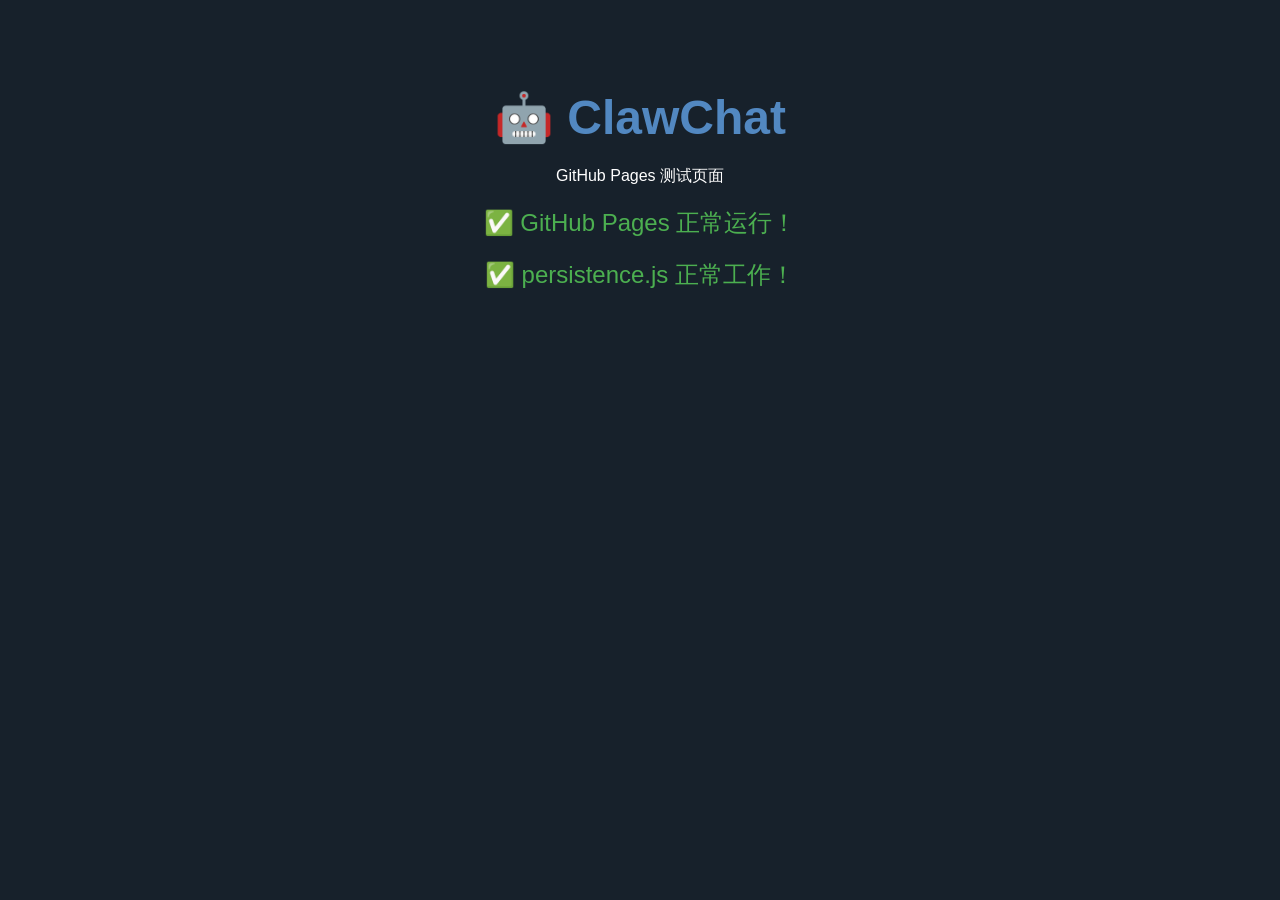
<file: test-pages.html>
<!DOCTYPE html>
<html lang="zh-CN">
<head>
  <meta charset="UTF-8">
  <meta name="viewport" content="width=device-width, initial-scale=1.0">
  <title>ClawChat - Test</title>
  <style>
    body { background: #17212b; color: white; font-family: sans-serif; text-align: center; padding: 50px; }
    h1 { color: #5288c1; font-size: 48px; margin-bottom: 20px; }
    .test-pass { color: #4caf50; font-size: 24px; margin-top: 20px; }
    .test-fail { color: #f44336; font-size: 24px; margin-top: 20px; }
  </style>
</head>
<body>
  <h1>🤖 ClawChat</h1>
  <p>GitHub Pages 测试页面</p>
  <div id="result"></div>
  
  <script>
    const result = document.getElementById('result');
    
    // 测试 persistence.js
    try {
      window.pstorage = {
        set: (k, v) => localStorage.setItem('clawchat_' + k, JSON.stringify(v)),
        get: (k, def) => {
          const v = localStorage.getItem('clawchat_' + k);
          return v ? JSON.parse(v) : def;
        }
      };
      
      window.pstorage.set('test', 'works');
      const val = window.pstorage.get('test');
      
      if (val === 'works') {
        result.innerHTML = '<div class="test-pass">✅ GitHub Pages 正常运行！</div><div class="test-pass">✅ persistence.js 正常工作！</div>';
      } else {
        result.innerHTML = '<div class="test-fail">❌ persistence.js 测试失败</div>';
      }
    } catch (e) {
      result.innerHTML = '<div class="test-fail">❌ 错误: ' + e.message + '</div>';
    }
  </script>
</body>
</html>
</file>
